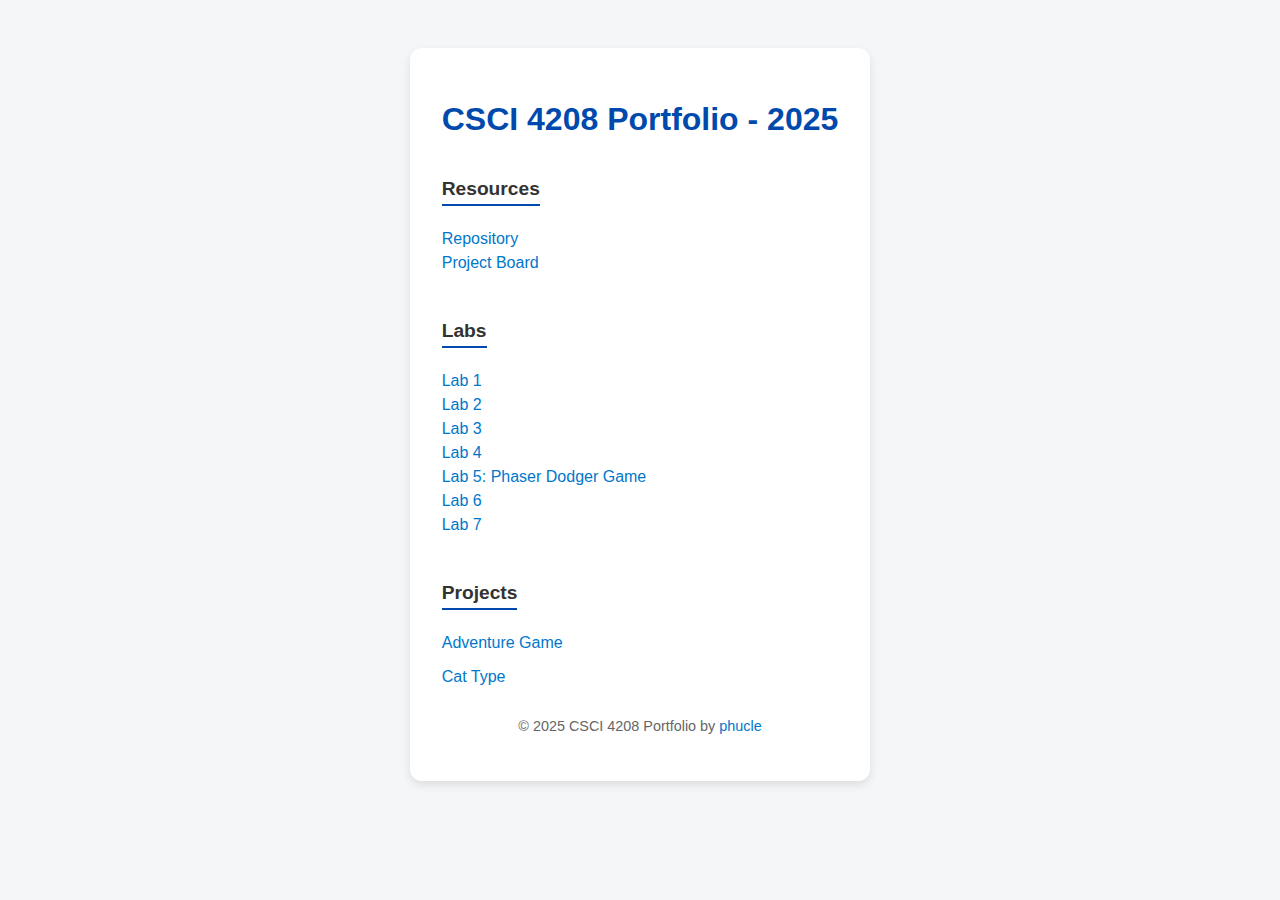
<file: index.html>
<!DOCTYPE html>
<html lang="en">

<head>
    <meta charset="UTF-8" />
    <meta name="viewport" content="width=device-width, initial-scale=1.0" />
    <title>CSCI 4208 Portfolio 2025</title>
    <style>
        body {
            font-family: Arial, Helvetica, sans-serif;
            background-color: #f4f6f8;
            margin: 0;
            padding: 0;
            color: #333;
            display: flex;
            justify-content: center;
            align-items: flex-start;
            min-height: 100vh;
        }

        main {
            max-width: 600px;
            background: #fff;
            padding: 2rem;
            margin-top: 3rem;
            border-radius: 12px;
            box-shadow: 0 4px 10px rgba(0, 0, 0, 0.1);
        }

        h1 {
            text-align: center;
            color: #004aad;
            margin-bottom: 1.5rem;
        }

        section {
            margin-bottom: 2rem;
        }

        h2 {
            font-size: 1.2rem;
            margin-bottom: 0.5rem;
            border-bottom: 2px solid #004aad;
            display: inline-block;
            padding-bottom: 4px;
        }

        a {
            color: #0077cc;
            text-decoration: none;
        }

        a:hover {
            text-decoration: underline;
        }

        ul {
            list-style-type: none;
            padding-left: 0;
        }

        li {
            margin: 6px 0;
        }

        footer {
            text-align: center;
            font-size: 0.9rem;
            color: #666;
            margin-top: 1rem;
        }
    </style>
</head>

<body>
    <main>
        <h1>CSCI 4208 Portfolio - 2025</h1>

        <section>
            <h2>Resources</h2>
            <ul>
                <li><a href="https://github.com/LeTanPhuc-01/csci4208-portfolio-2025" target="_blank">Repository</a>
                </li>
                <li><a href="https://github.com/users/LeTanPhuc-01/projects/1" target="_blank">Project Board</a></li>
            </ul>
        </section>

        <section>
            <h2>Labs</h2>
            <ul>
                <li><a href="labs/lab-01">Lab 1</a>
                </li>
                <li><a href="labs/lab-02">Lab 2</a></li>
                <li><a href="labs/lab-03">Lab 3</a></li>
                <li><a href="labs/lab-04">Lab 4</a></li>
                <li><a href="labs/lab-05/">Lab 5: Phaser Dodger Game</a></li>
                <li><a href="labs/lab-06/">Lab 6</a></li>
                <li><a href="labs/lab-07/">Lab 7</a></li>
            </ul>
        </section>

        <section>
            <h2>Projects</h2>
            <ul>
                <li><a href="https://xxqt.github.io/Adventure-game-project/" target="_blank">Adventure Game</a></li>
            </ul>
            <ul>
                <li><a href="https://github.com/LeTanPhuc-01/csci-4208-project2" target="_blank">Cat Type</a></li>
            </ul>
        </section>

        <footer>
            <p>© 2025 CSCI 4208 Portfolio by <a href="https://github.com/LeTanPhuc-01">phucle</a></p>
        </footer>
    </main>
</body>

</html>
</file>
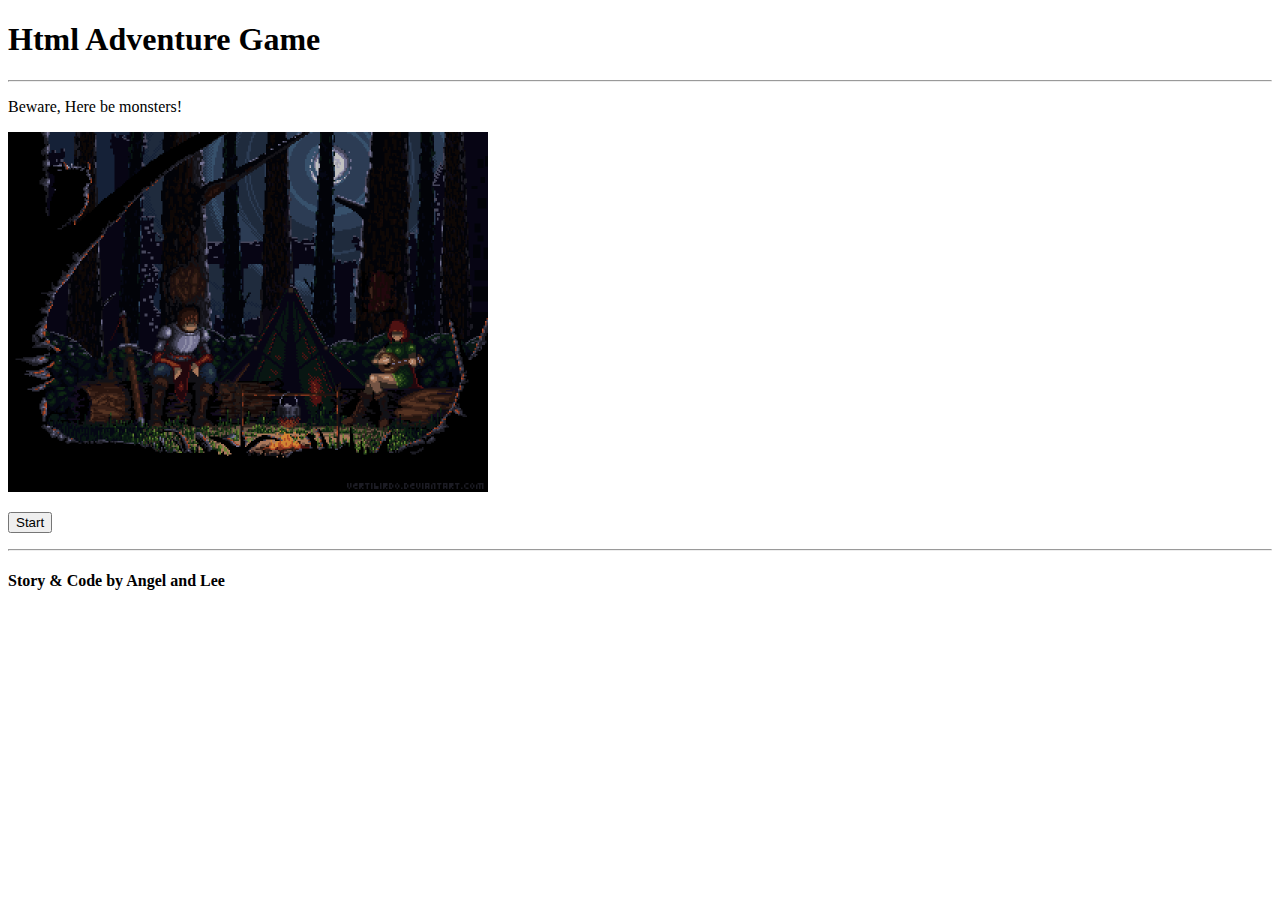
<file: labs/lab-01/index.html>
<!DOCTYPE html>
<html lang="en">

<head>
    <meta charset="UTF-8">
    <meta name="viewport" content="width=device-width, initial-scale=1.0">
    <title>Adventure Game</title>
    <link rel="icon" href="assets/dragon-logo.png" />
</head>

<body>
    <h1>Html Adventure Game</h1>
    <hr>
    <p>Beware, Here be monsters!</p>
    <img src='assets/game-title.gif' width="480">
    <p>
        <a href="intro.html">
            <button> Start</button>
        </a>
    </p>
    <hr>
    <h4>Story & Code by Angel and Lee</h4>
</body>

</html>
</file>
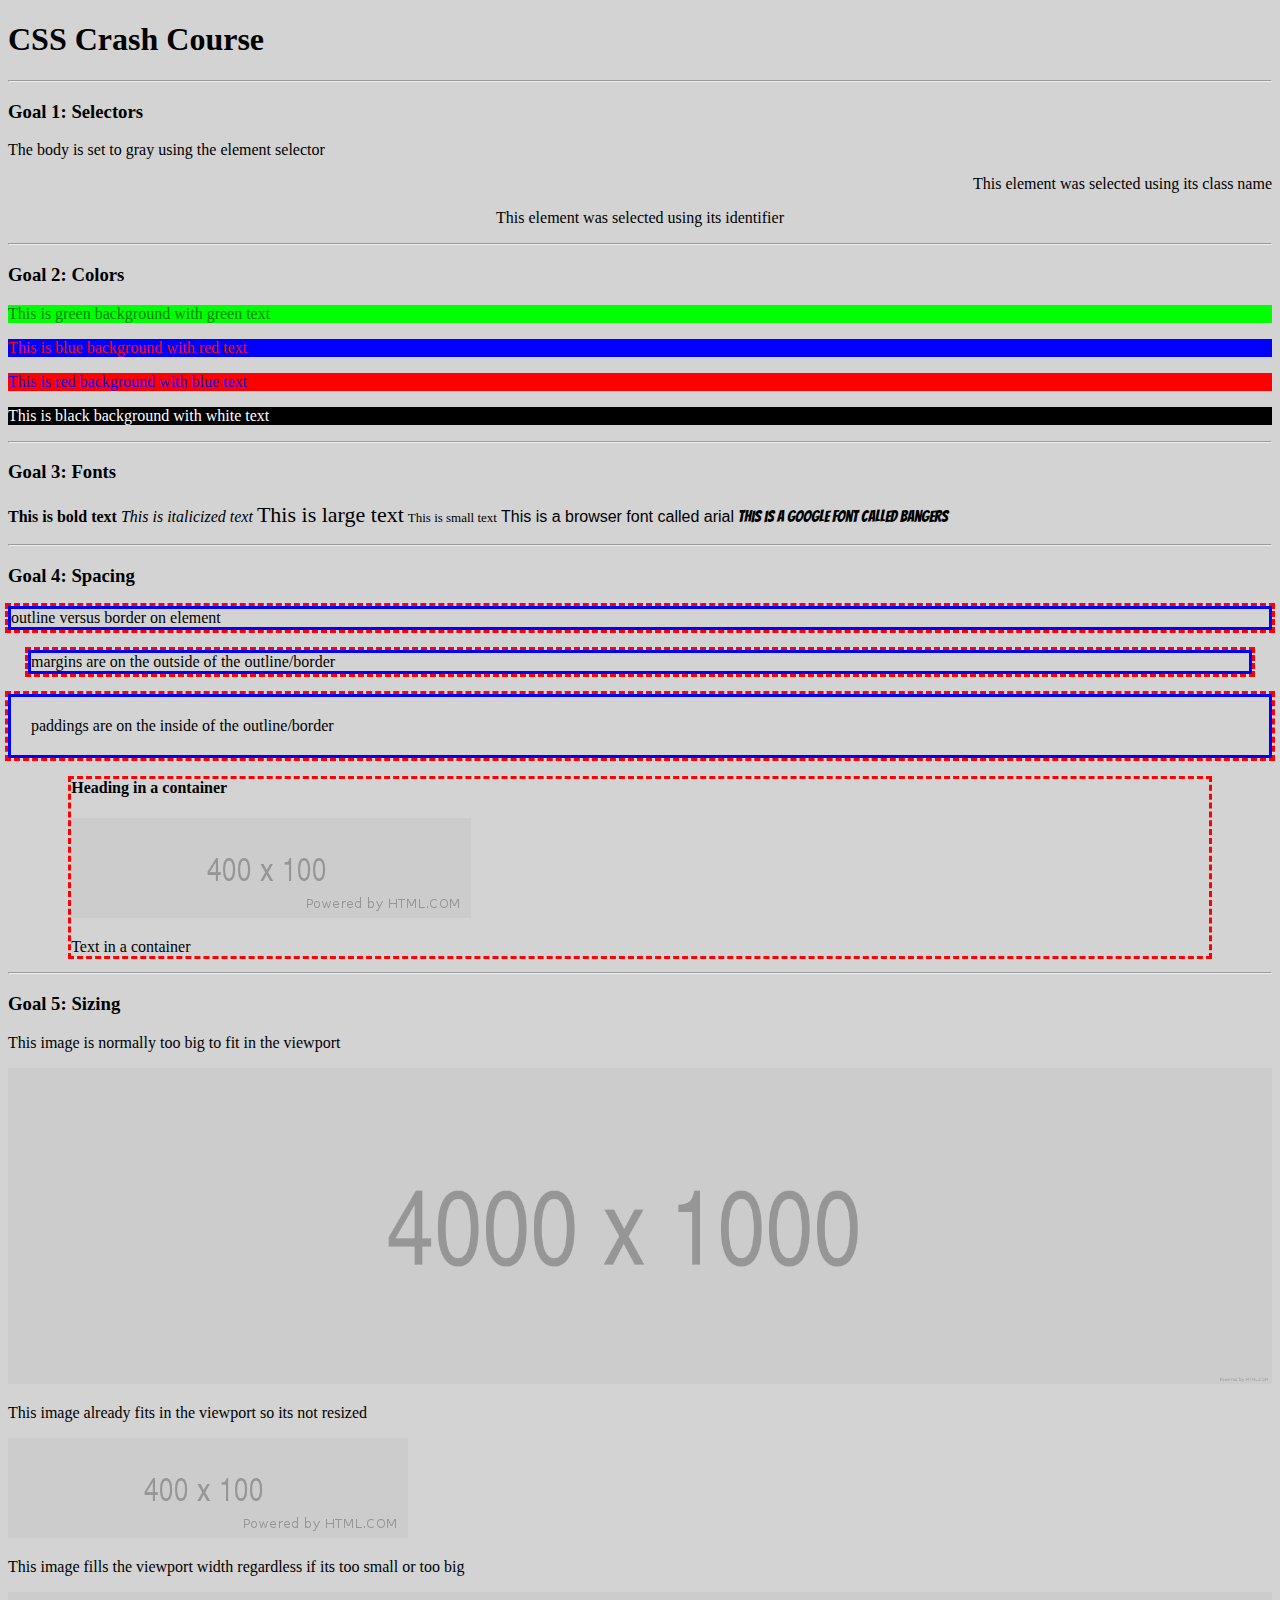
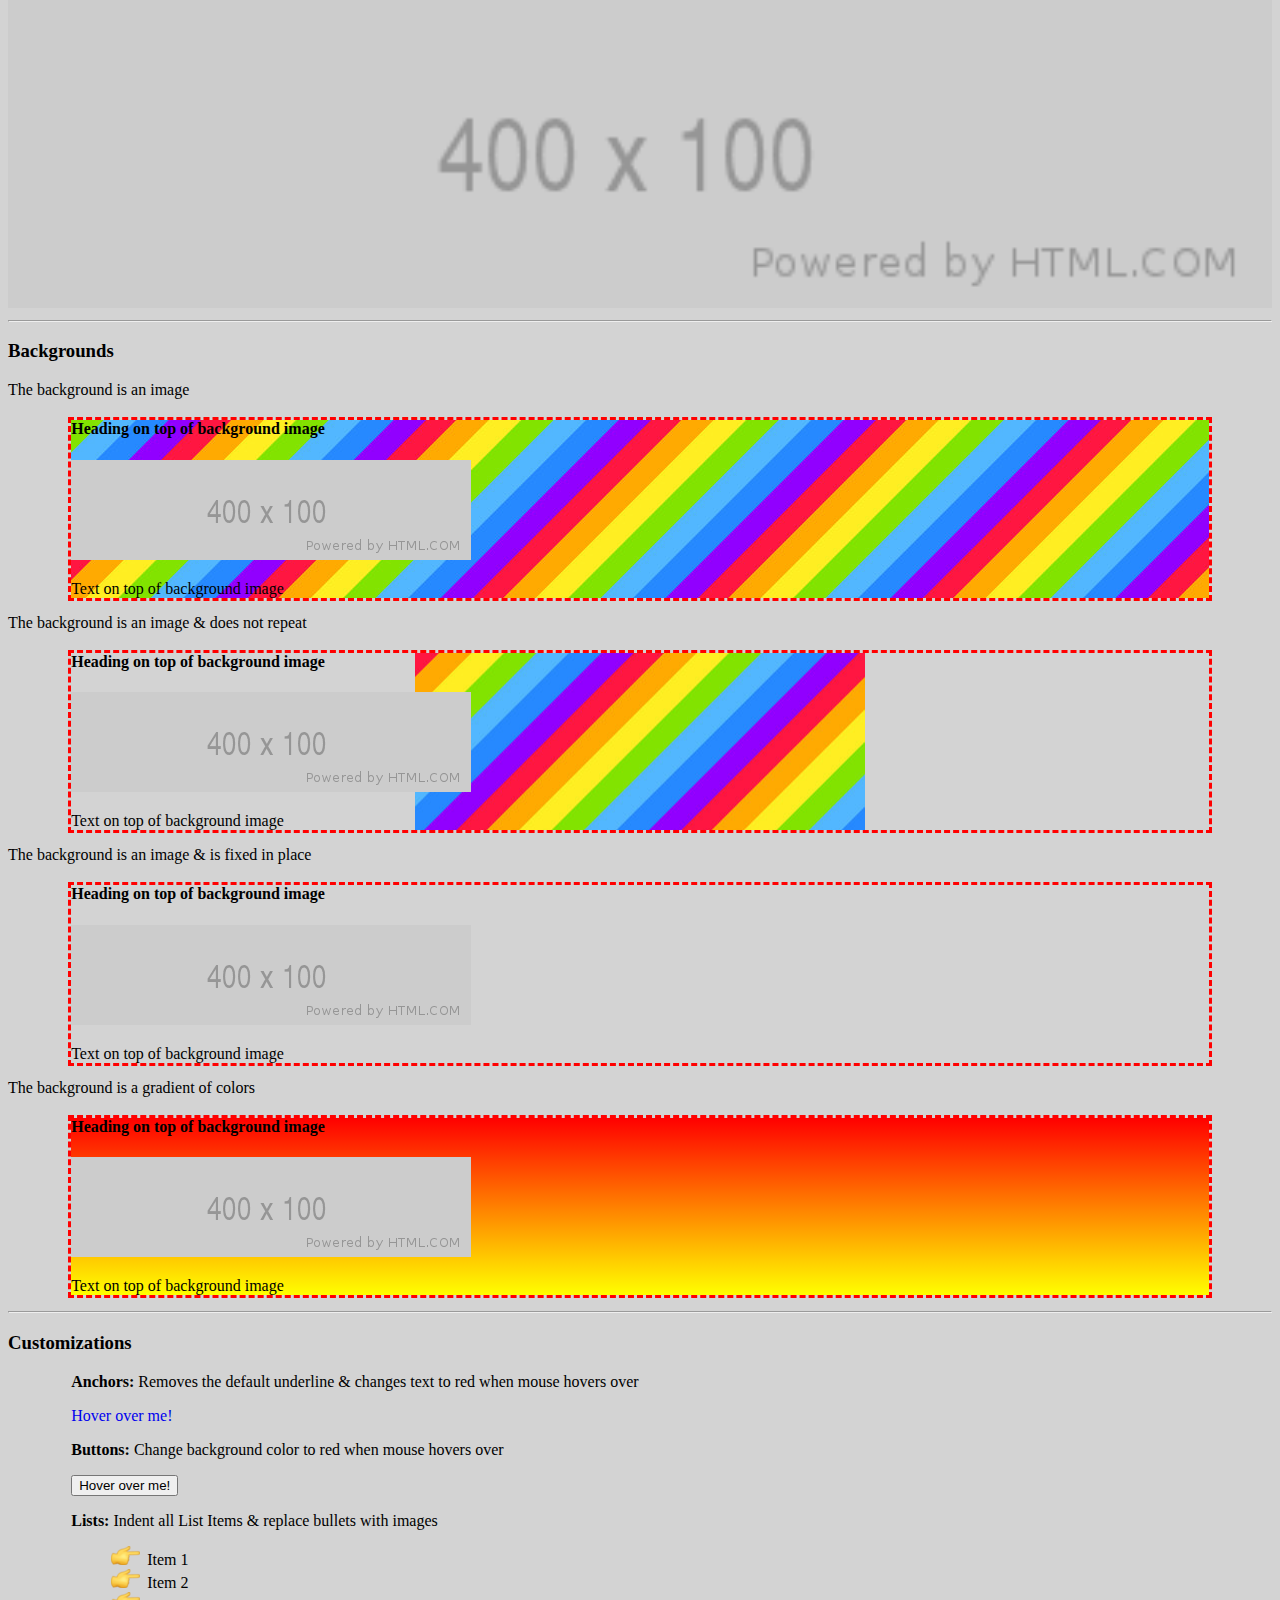
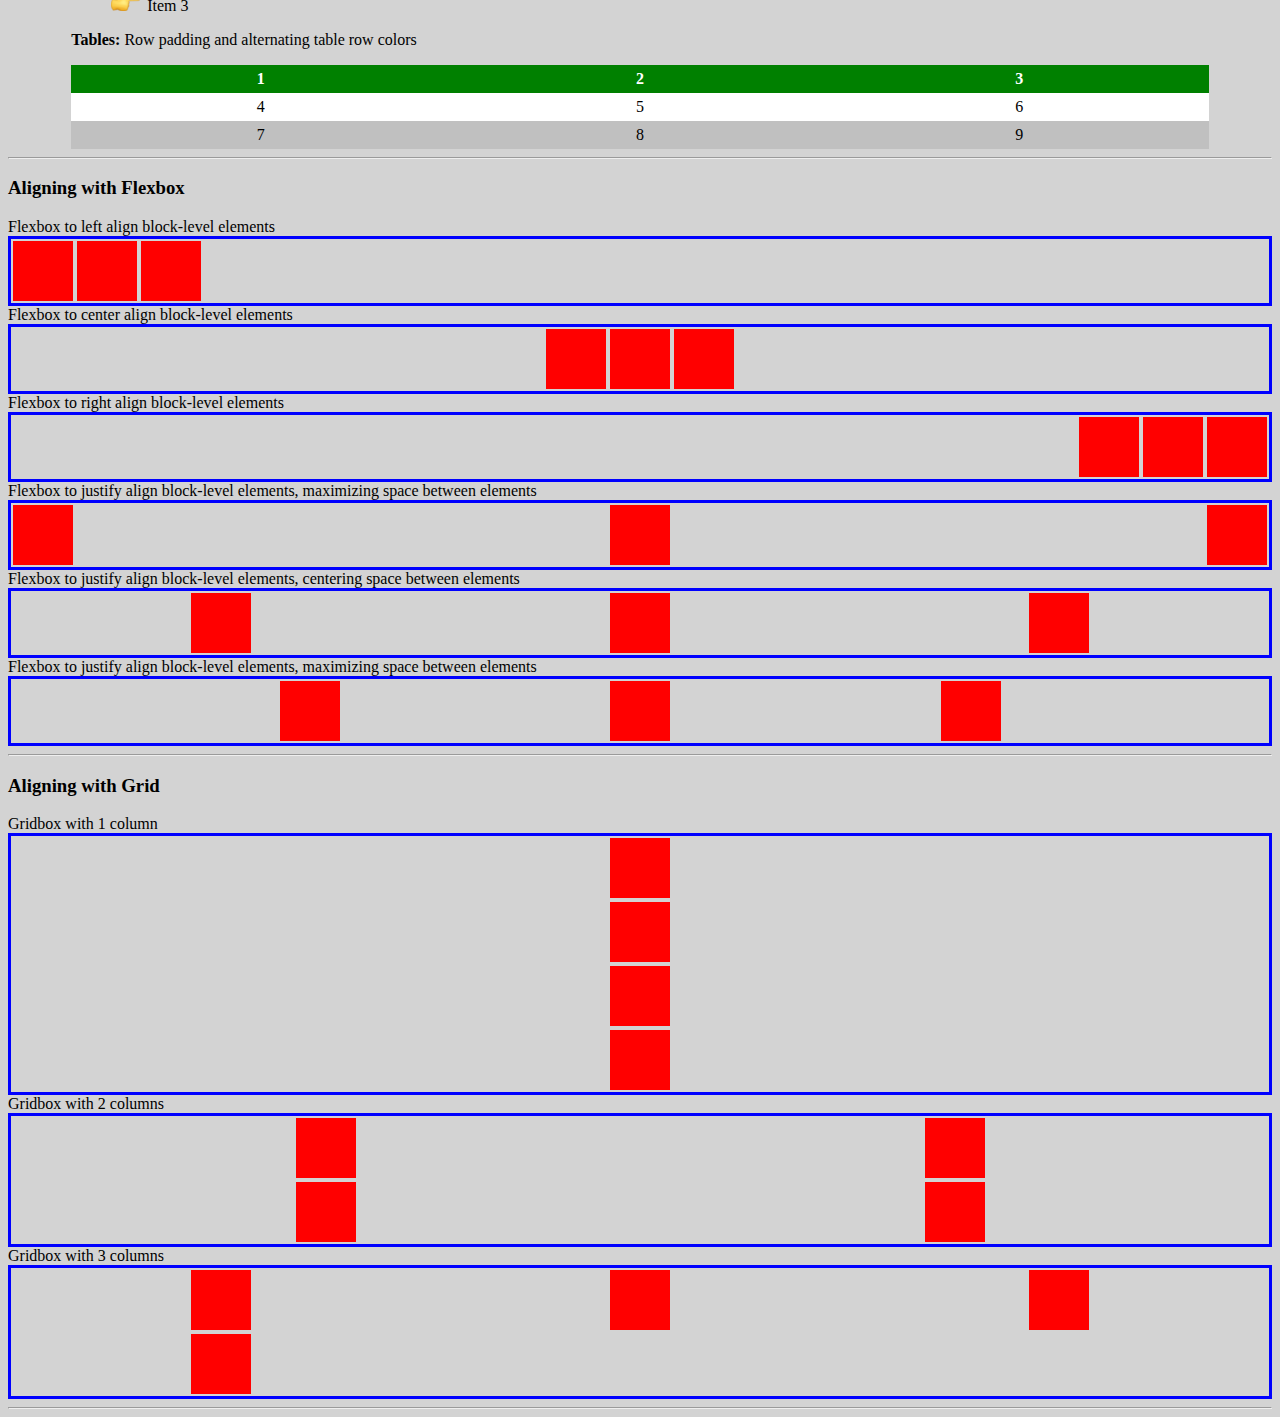
<file: labs/lab-02/index.html>
<!DOCTYPE html>
<html lang="en">

<head>
    <meta charset="UTF-8">
    <meta name="viewport" content="width=device-width, initial-scale=1.0">
    <title>CSS Crash Course</title>
    <link rel="icon" href="assets/css-favicon.png" />
    <link rel="stylesheet" href="styles/styles.css" />
    <link href="https://fonts.googleapis.com/css?family=Bangers" rel="stylesheet">
</head>

<body>
    <h1>
        CSS Crash Course
    </h1>
    <hr>
    <!-- Goal 1: CSS Selectors -->
    <h3> Goal 1: Selectors </h3>
    <p> The body is set to gray using the element selector </p>
    <p class="class-selector">This element was selected using its class name</p>
    <p id="id-selector">This element was selected using its identifier</p>
    <hr>
    <!-- Goal 2: CSS Colors -->
    <h3> Goal 2: Colors </h3>
    <p class='bg-green text-green'> This is green background with green text </p>
    <p class='bg-blue text-red'> This is blue background with red text </p>
    <p class='bg-red text-blue'> This is red background with blue text </p>
    <p class='bg-dark text-white'> This is black background with white text </p>
    <hr>
    <!-- Goal 3: CSS Fonts -->
    <h3> Goal 3: Fonts </h3>
    <p>
        <span class='bold'>This is bold text</span>
        <span class='italic'>This is italicized text</span>
        <span class='large-text'>This is large text</span>
        <span class='small-text'>This is small text</span>
        <span class='arial-font'>This is a browser font called arial</span>
        <span class='bangers-font'>This is a google font called bangers</span>
    </p>
    <hr>
    <!-- Goal 4: CSS Spacing -->
    <h3> Goal 4: Spacing </h3>
    <div class='outline border'> outline versus border on element </div>
    <div class='margin outline border'> margins are on the outside of the outline/border </div>
    <div class='padding outline border'> paddings are on the inside of the outline/border </div>
    <!-- This is a container div to give spacing to all its children elements -->
    <div class='container outline'>
        <h4> Heading in a container </h4>
        <img src='assets/400x100.png'>
        <p> Text in a container </p>
    </div>
    <hr>
    <!-- Goal 5: CSS Sizing -->
    <h3> Goal 5: Sizing </h3>
    <p> This image is normally too big to fit in the viewport </p>
    <img class='shrink-to-viewport' src='assets/4000x1000.png'>
    <p>This image already fits in the viewport so its not resized</p>
    <img class='shrink-to-viewport' src='assets/400x100.png'>
    <p> This image fills the viewport width regardless if its too small or too big </p>
    <img class='force-full-viewport' src='assets/400x100.png'>
    <hr>
    <!-- Goal 6: CSS Backgrounds -->
    <h3> Backgrounds </h3>
    <p> The background is an image </p>
    <div class="background-image container outline">
        <h4> Heading on top of background image </h4>
        <img src='assets/400x100.png'>
        <p> Text on top of background image </p>
    </div>
    <p> The background is an image & does not repeat </p>
    <div class="background-image-without-repeat container outline">
        <h4> Heading on top of background image </h4>
        <img src='assets/400x100.png'>
        <p> Text on top of background image </p>
    </div>
    <p>The background is an image & is fixed in place</p>
    <div class="background-image-fixed container outline">
        <h4> Heading on top of background image </h4>
        <img src='assets/400x100.png'>
        <p> Text on top of background image </p>
    </div>
    <p>The background is a gradient of colors</p>
    <div class="background-gradient container outline">
        <h4> Heading on top of background image </h4>
        <img src='assets/400x100.png'>
        <p>Text on top of background image</p>
    </div>
    <hr>
    <!-- Goal 7: CSS Customizations (to Default HTML Styles) -->
    <h3> Customizations </h3>
    <div class='container'>
        <p>
            <span class='bold'>Anchors:</span>
            Removes the default underline & changes text to red when mouse hovers over
        </p>
        <a href='#'>Hover over me!</a>
        <p>
            <span class='bold'>Buttons:</span>
            Change background color to red when mouse hovers over
        </p>
        <button>Hover over me!</button>
        <p>
            <span class='bold'>Lists:</span>
            Indent all List Items & replace bullets with images
        </p>
        <ul>
            <li>Item 1</li>
            <li>Item 2</li>
            <li>Item 3</li>
        </ul>
        <p>
            <span class='bold'>Tables:</span>
            Row padding and alternating table row colors
        </p>
        <table>
            <tr>
                <th>1</th>
                <th>2</th>
                <th>3</th>
            </tr>
            <tr>
                <td>4</td>
                <td>5</td>
                <td>6</td>
            </tr>
            <tr>
                <td>7</td>
                <td>8</td>
                <td>9</td>
            </tr>
        </table>
    </div>
    <hr>
    <!-- Goal 8: CSS Aligning with Flexbox -->
    <h3> Aligning with Flexbox </h3>
    Flexbox to left align block-level elements
    <div class='left border'>
        <img src='assets/square-tile.gif'>
        <img src='assets/square-tile.gif'>
        <img src='assets/square-tile.gif'>
    </div>
    Flexbox to center align block-level elements
    <div class='center border'>
        <img src='assets/square-tile.gif'>
        <img src='assets/square-tile.gif'>
        <img src='assets/square-tile.gif'>
    </div>
    Flexbox to right align block-level elements
    <div class='right border'>
        <img src='assets/square-tile.gif'>
        <img src='assets/square-tile.gif'>
        <img src='assets/square-tile.gif'>
    </div>
    Flexbox to justify align block-level elements, maximizing space between elements
    <div class='justify-space-between border'>
        <img src='assets/square-tile.gif'>
        <img src='assets/square-tile.gif'>
        <img src='assets/square-tile.gif'>
    </div>
    Flexbox to justify align block-level elements, centering space between elements
    <div class='justify-space-around border'>
        <img src='assets/square-tile.gif'>
        <img src='assets/square-tile.gif'>
        <img src='assets/square-tile.gif'>
    </div>
    Flexbox to justify align block-level elements, maximizing space between elements
    <div class='justify-space-evenly border'>
        <img src='assets/square-tile.gif'>
        <img src='assets/square-tile.gif'>
        <img src='assets/square-tile.gif'>
    </div>
    <hr>
    <!-- Goal 9: CSS Aligning with Gridview -->
    <h3> Aligning with Grid </h3>
    Gridbox with 1 column
    <div class='grid-1col border'>
        <img src='assets/square-tile.gif'>
        <img src='assets/square-tile.gif'>
        <img src='assets/square-tile.gif'>
        <img src='assets/square-tile.gif'>
    </div>
    Gridbox with 2 columns
    <div class='grid-2col border'>
        <img src='assets/square-tile.gif'>
        <img src='assets/square-tile.gif'>
        <img src='assets/square-tile.gif'>
        <img src='assets/square-tile.gif'>
    </div>
    Gridbox with 3 columns
    <div class='grid-3col border'>
        <img src='assets/square-tile.gif'>
        <img src='assets/square-tile.gif'>
        <img src='assets/square-tile.gif'>
        <img src='assets/square-tile.gif'>
    </div>
    <hr>
</body>

</html>
</file>
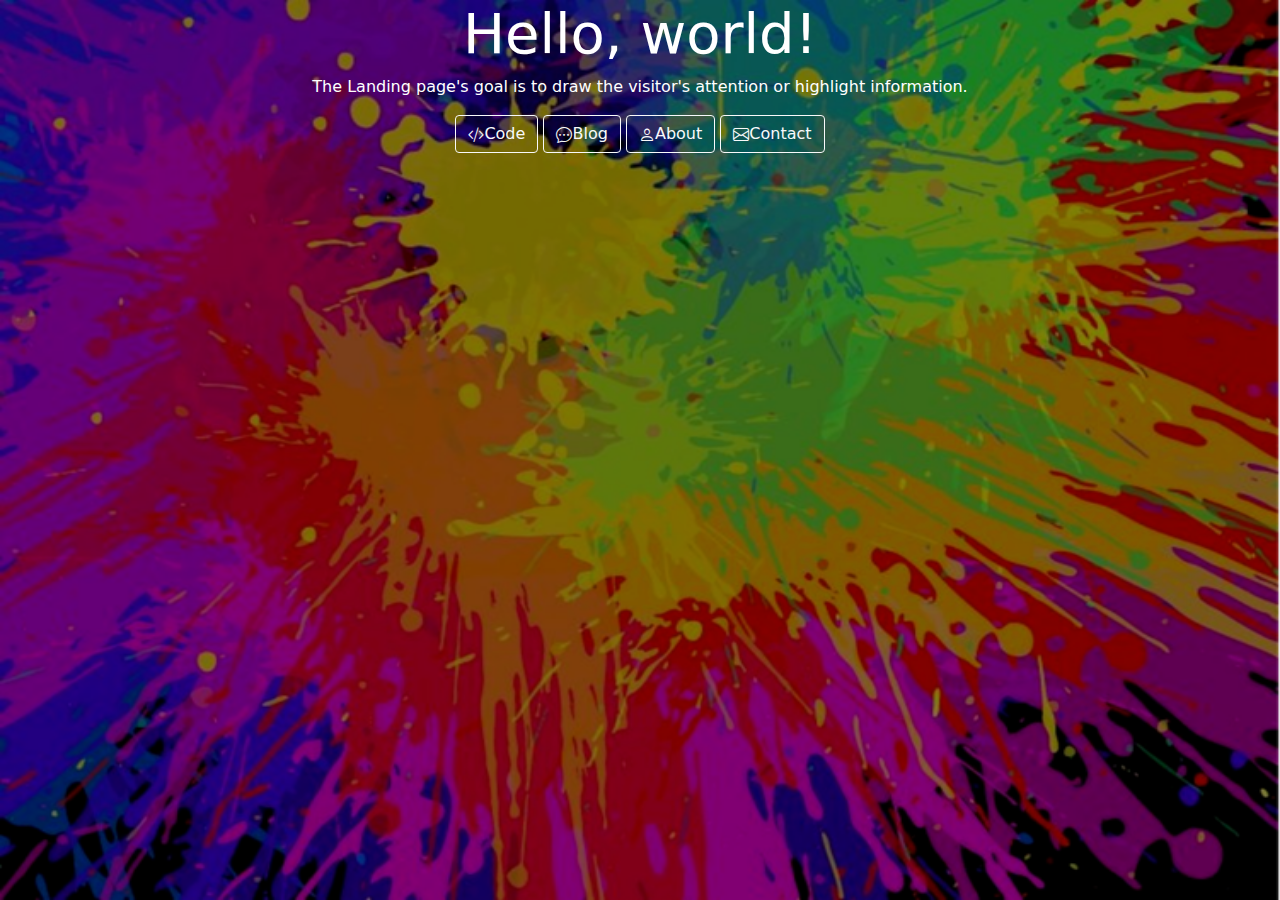
<file: labs/lab-03/index.html>
<!DOCTYPE html>
<html lang="en">

<head>
    <link rel="icon" href="assets/favicon.png">
    <title>Your Name</title>
    <!-- Required meta tags -->
    <meta charset="utf-8">
    <meta name="viewport" content="width=device-width, initial-scale=1">
    <!-- Bootstrap CSS -->
    <link rel="stylesheet" href="styles/bootstrap.min.css">
    <link rel="stylesheet" href="styles/bootstrap-icons.css">
</head>

<body>
    <!--Background Image-->
    <img class="position-absolute w-100 h-100" src='assets/bg-image.png'>
    <!--Landing Page-->
    <div class="position-relative text-white container text-center h-100 d-flex flex-column justify-content-center">
        <h1 class="display-4"> Hello, world! </h1>
        <p> The Landing page's goal is to draw the visitor's attention or highlight information. </p>
        <div>
            <button class="btn btn-outline-light" type="button" onclick="document.location='projects.html'">
                <i class="bi bi-code-slash"></i>Code
            </button>
            <button class="btn btn-outline-light" type="button" onclick="document.location='blog.html'">
                <i class="bi bi-chat-dots"></i>Blog
            </button>
            <button class="btn btn-outline-light" type="button" onclick="document.location='about.html'">
                <i class="bi bi-person"></i>About
            </button>
            <button class="btn btn-outline-light" type="button" onclick="document.location='contact.html'">
                <i class="bi bi-envelope"></i>Contact
            </button>
        </div>
    </div>
    <!-- Bootstrap Bundle with Popper -->
    <script src="scripts/bootstrap.bundle.min.js"></script>
</body>

</html>
</file>
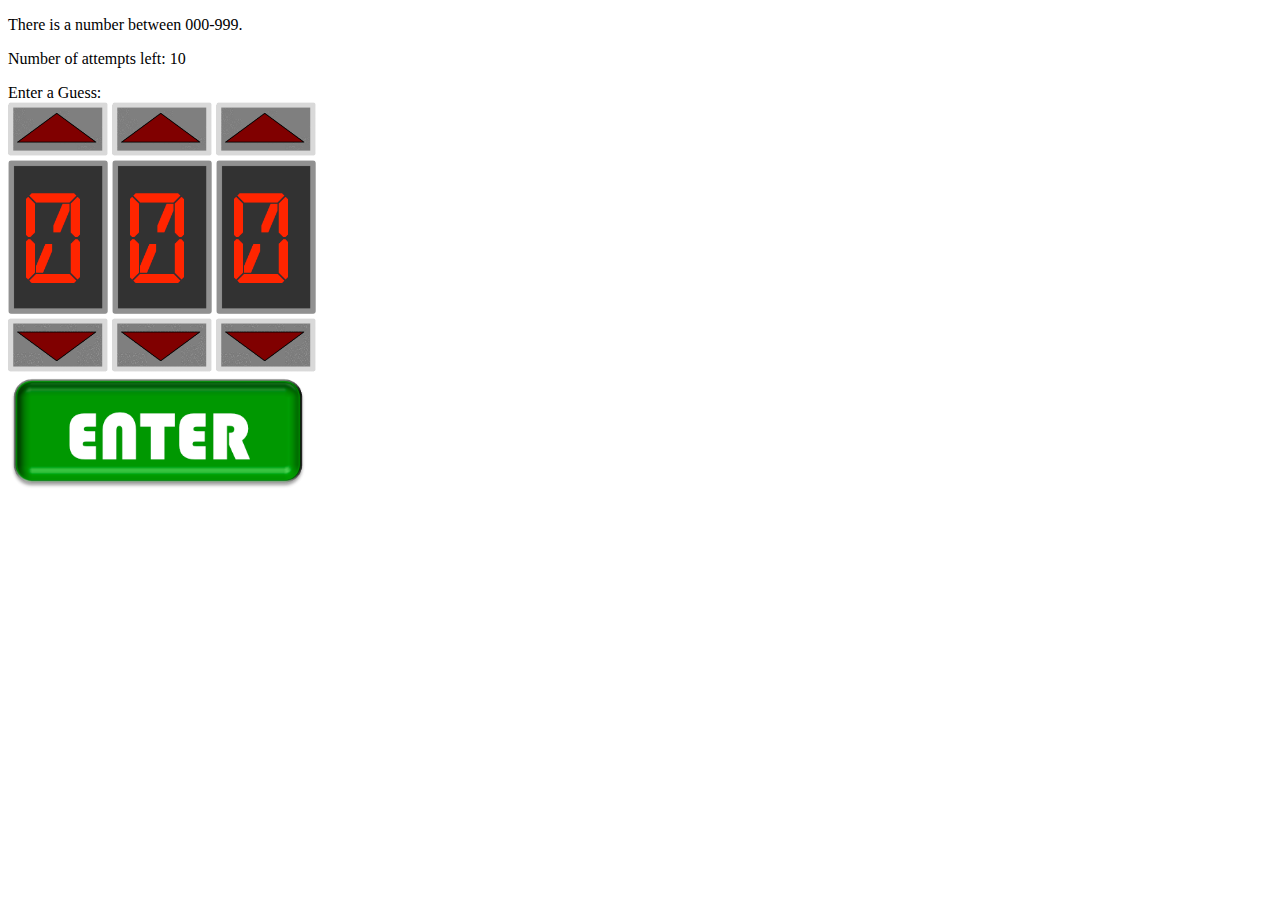
<file: labs/lab-04/index.html>
<!DOCTYPE html>
<html lang="en">

<head>
    <meta charset="UTF-8">
    <meta name="viewport" content="width=device-width, initial-scale=1.0">
    <title>Document</title>
</head>

<body>
    <p>There is a number between 000-999.</p>
    <p id="attempts">Number of attempts left: 10</p>
    <span>Enter a Guess:</span>

    <div>
        <img src="assets/button-up.gif" id="up-100s" width="100" />
        <img src="assets/button-up.gif" id="up-10s" width="100" />
        <img src="assets/button-up.gif" id="up-1s" width="100" />
    </div>
    <div>
        <img src="assets/0.png" id="digit-100s" width="100" />
        <img src="assets/0.png" id="digit-10s" width="100" />
        <img src="assets/0.png" id="digit-1s" width="100" />
    </div>
    <div>
        <img src="assets/button-down.gif" id="down-100s" width="100" />
        <img src="assets/button-down.gif" id="down-10s" width="100" />
        <img src="assets/button-down.gif" id="down-1s" width="100" />
    </div>

    <div>
        <img src="assets/button-enter.png" id="guess-button" width="300">
    </div>
    <!-- <input type="button" value='Submit' id="guess-button"> -->
    <ul id="clues"></ul>
    <script src="scripts/Guess.js"></script>
    <script src="scripts/views.js"></script>
    <script src="scripts/model.js"></script>
    <script src="scripts/controller.js"></script>
</body>
</html>
</file>
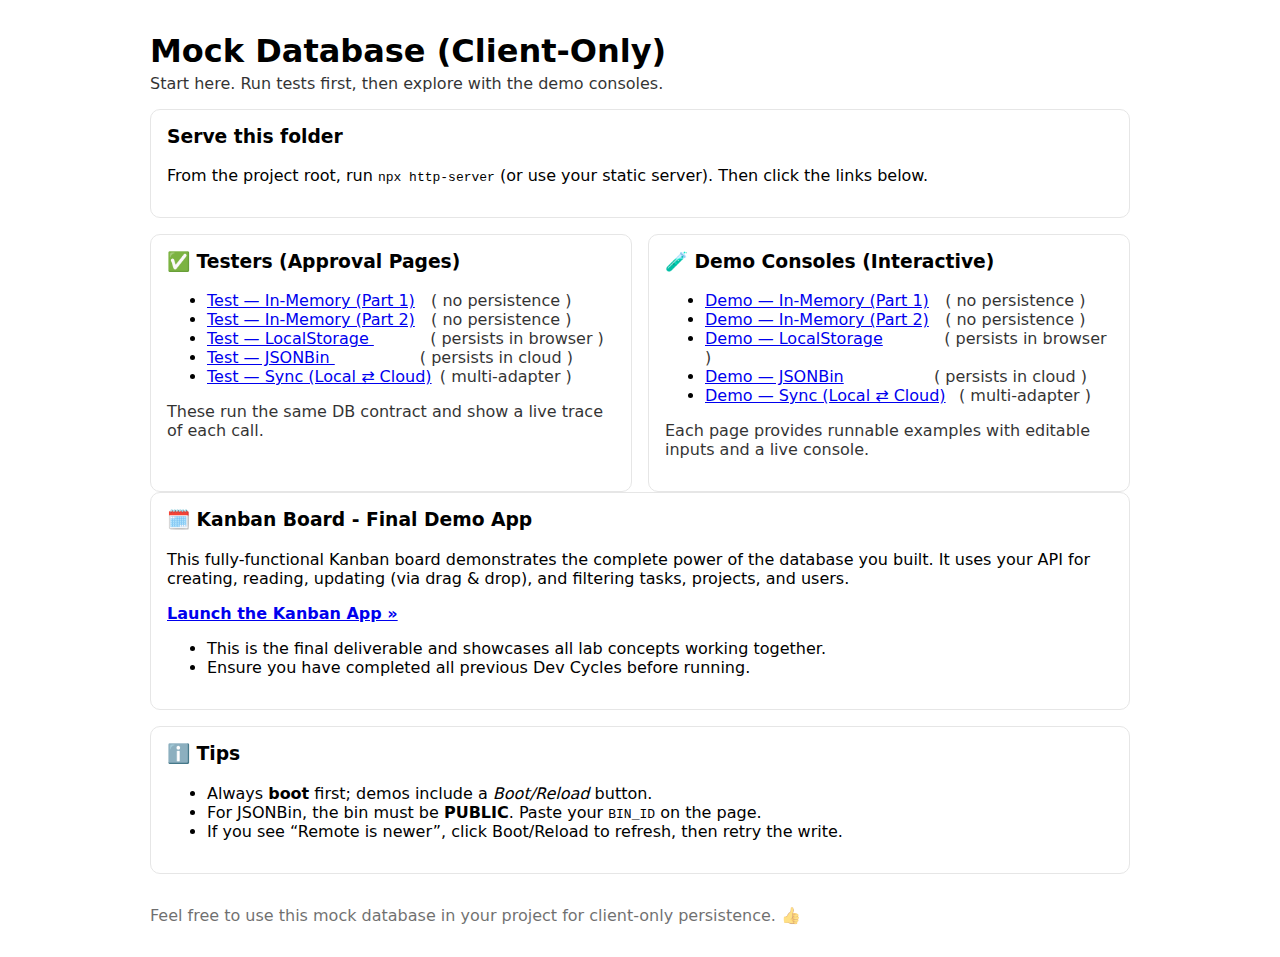
<file: labs/lab-07/index.html>
<!doctype html>
<html>
<head>
  <meta charset="utf-8" />
  <title>Mock DB Lab — Launcher</title>
  <meta name="viewport" content="width=device-width, initial-scale=1" />
  <link rel="stylesheet" href="./styles/mvp.css" />
  <style>
    body{font-family:system-ui,Segoe UI,Roboto,Arial,sans-serif;max-width:980px;margin:2rem auto}
    header h1{margin-bottom:.25rem}
    header p{opacity:.8;margin-top:0}
    .grid{display:grid;grid-template-columns:repeat(auto-fit,minmax(280px,1fr));gap:1rem;margin-top:1rem}
    .card{border:1px solid #e6e6e6;border-radius:10px;padding:1rem}
    .card h3{margin-top:0}
    .muted{opacity:.8}
    footer{margin-top:2rem;opacity:.7}
    code{white-space:nowrap}
    .pill{font-size:.8rem;padding:.1rem .4rem;border:1px solid #dcdcdc;border-radius:999px;margin-left:.4rem}
  </style>
</head>
<body>
  <header>
    <h1>Mock Database (Client-Only)</h1>
    <p class="muted">Start here. Run tests first, then explore with the demo consoles.</p>
  </header>

  <section class="card">
    <h3>Serve this folder</h3>
    <p>From the project root, run <code>npx http-server</code> (or use your static server). Then click the links below.</p>
  </section>

  <section class="grid">
    <div class="card">
      <h3>✅ Testers (Approval Pages)</h3>
      <ul>
        <li>
          <a href="./tests/test-memory.html">Test — In-Memory (Part 1)</a>
          <span class="muted">&ensp;&thinsp;( no persistence )</span>
        </li>
        <li>
          <a href="./tests/test-adv-memory.html">Test — In-Memory (Part 2)</a>
          <span class="muted">&ensp;&thinsp;( no persistence )</span>
        </li>
        <li>
          <a href="./tests/test-local.html">Test — LocalStorage </a>
          <span class="muted">&emsp;&emsp;&emsp;&thinsp; ( persists in browser )</span>
        </li>
        <li>
          <a href="./tests/test-jsonbin.html">Test — JSONBin  </a>
          <span class="muted">&emsp;&emsp;&emsp;&emsp;&emsp; ( persists in cloud )</span>
        </li>
        <li>
          <a href="./tests/test-sync.html">Test — Sync (Local ⇄ Cloud)</a>
          <span class="muted">&thinsp;( multi-adapter )</span>
        </li>
      </ul>
      <p class="muted">These run the same DB contract and show a live trace of each call.</p>
    </div>

    <div class="card">
      <h3>🧪 Demo Consoles (Interactive)</h3>
      <ul>
        <li><a href="./demos/memory.html">Demo — In-Memory (Part 1)</a> <span class="muted">&ensp;&thinsp;( no persistence )</span></li>
        <li><a href="./demos/memory-adv.html">Demo — In-Memory (Part 2)</a> <span class="muted">&ensp;&thinsp;( no persistence )</span></li>
        <li><a href="./demos/local.html">Demo — LocalStorage</a> <span class="muted">&emsp;&emsp;&emsp;&thinsp; ( persists in browser )</span></li>
        <li><a href="./demos/jsonbin.html">Demo — JSONBin</a> <span class="muted">&emsp;&emsp;&emsp;&emsp;&emsp; ( persists in cloud )</span></li>
        <li><a href="./demos/sync.html">Demo — Sync (Local ⇄ Cloud)</a> <span class="muted">&thinsp; ( multi-adapter )</span></li>
      </ul>
      <p class="muted">Each page provides runnable examples with editable inputs and a live console.</p>
    </div>
  </section>

  <section class="card">
    <h3>🗓️ Kanban Board - Final Demo App</h3>
    <p>
      This fully-functional Kanban board demonstrates the complete power of the database you built. It uses your API for creating, reading, updating (via drag & drop), and filtering tasks, projects, and users.
    </p>
    <p>
      <a href="./demos/kanban.html"><strong>Launch the Kanban App &raquo;</strong></a>
    </p>
    <ul>
      <li>This is the final deliverable and showcases all lab concepts working together.</li>
      <li>Ensure you have completed all previous Dev Cycles before running.</li>
    </ul>
  </section>


  <section class="grid">
    <div class="card">
      <h3>ℹ️ Tips</h3>
      <ul>
        <li>Always <strong>boot</strong> first; demos include a <em>Boot/Reload</em> button.</li>
        <li>For JSONBin, the bin must be <strong>PUBLIC</strong>. Paste your <code>BIN_ID</code> on the page.</li>
        <li>If you see “Remote is newer”, click Boot/Reload to refresh, then retry the write.</li>
      </ul>
    </div>
  </section>


  <footer>
    <p class="muted">Feel free to use this mock database in your project for client-only persistence. 👍</p>
  </footer>
</body>
</html>
</file>
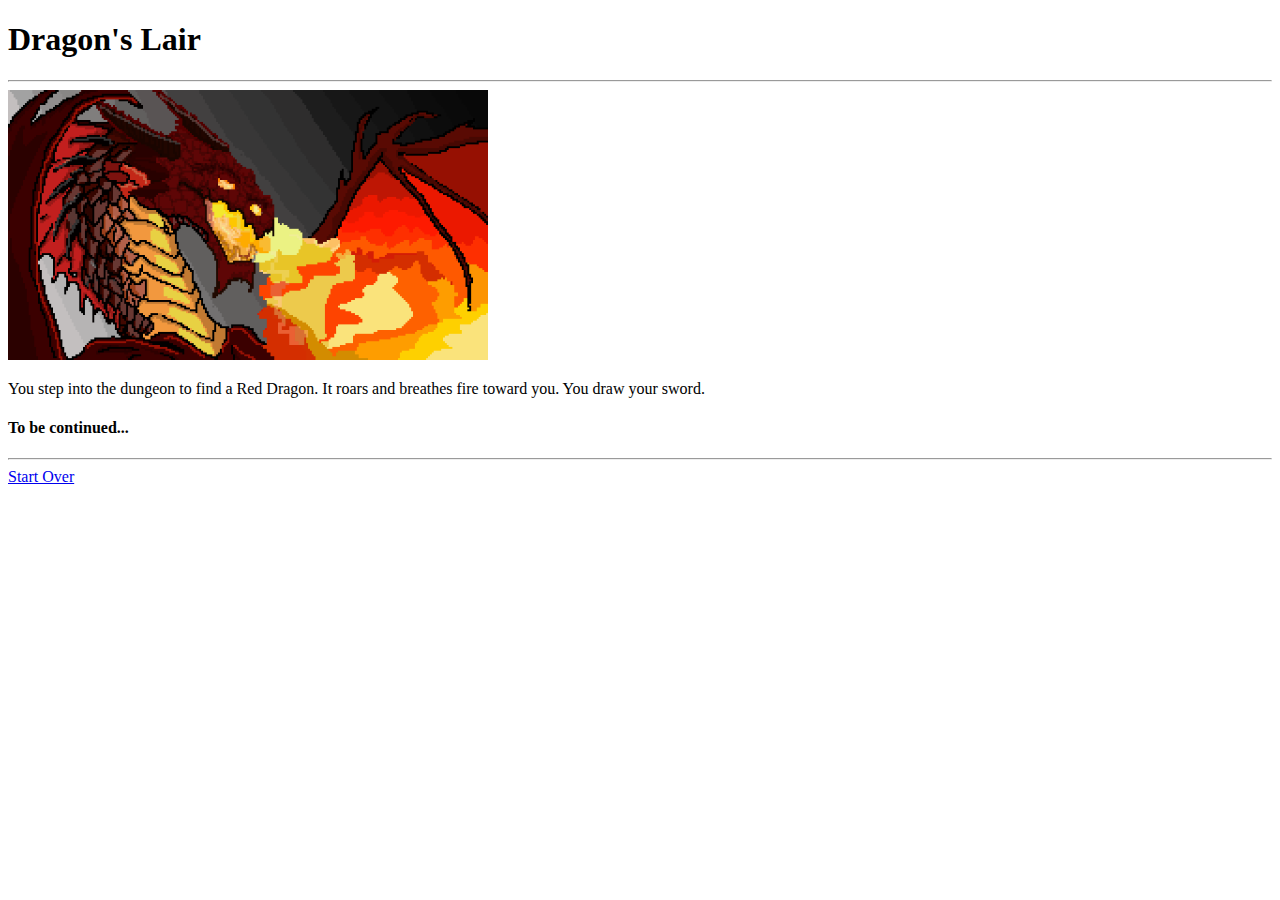
<file: labs/lab-01/dragon.html>
<!DOCTYPE html>
<html lang="en">

<head>
    <meta charset="UTF-8">
    <meta name="viewport" content="width=device-width, initial-scale=1.0">
    <title> Adventure Game </title>
    <link rel="icon" href="assets/dragon-logo.png" />
</head>

<body>
    <h1>Dragon's Lair</h1>
    <hr>
    <img src='assets/dragon-fire.gif' width="480">
    <p> You step into the dungeon to find a Red Dragon. It roars and breathes fire toward you. You draw your sword. </p>
    <h4>To be continued...</h4>
    <hr>
    <div>
        <a href='index.html'>Start Over</a>
    </div>
</body>

</html>
</file>
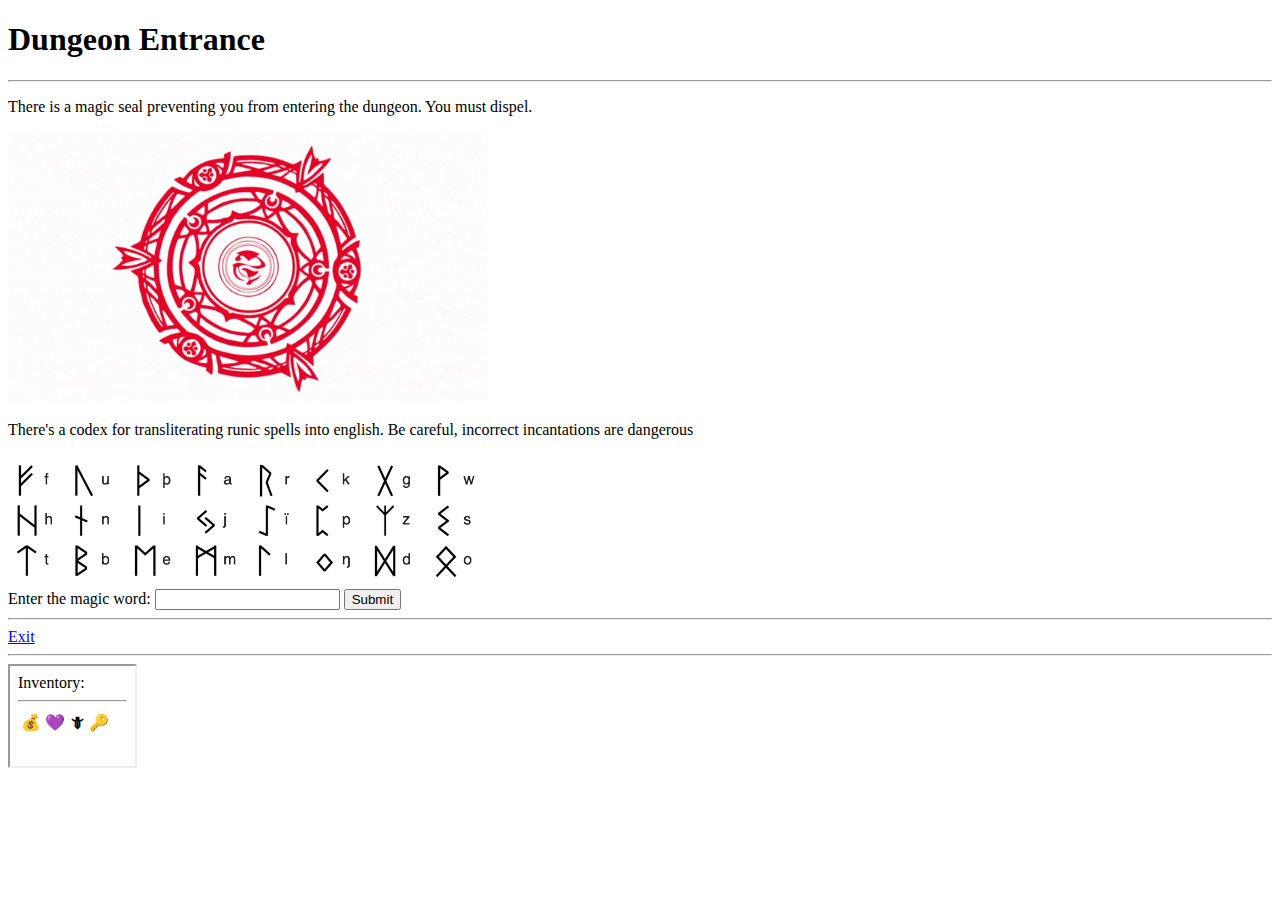
<file: labs/lab-01/dungeon.html>
<!DOCTYPE html>
<html lang="en">

<head>
    <meta charset="UTF-8">
    <meta name="viewport" content="width=device-width, initial-scale=1.0">
    <title>Adventure Game</title>
    <link rel="icon" href="assets/dragon-logo.png" />
</head>

<body>
    <h1>Dungeon Entrance</h1>
    <hr>
    <p> There is a magic seal preventing you from entering the dungeon. You must dispel. </p>
    <img src='assets/magic-seal.gif' width="480">
    <p> There's a codex for transliterating runic spells into english. Be careful, incorrect incantations are dangerous
    </p>
    <img src='assets/rune-translation.png' width="480">


    <div>
        <label>Enter the magic word:</label>
        <input type="text" id='inputText'>
        <input type="button" value='Submit' onclick="magicWord()">
    </div>
    <hr>
    <div><a id='exit' href='overworld.html'>Exit</a></div>
    <hr>
    <iframe src='inventory.html' id=inventory height=100 width=125></iframe>

    <script>
        inventory.src += location.search;
        exit.href += location.search;

        function magicWord() {
            if (inputText.value == 'open') {
                parent.location = 'dragon.html' + location.search;
            }
            else {
                document.body.innerHTML = (
                    `<h1> You Die</h1>
                <img src="assets/death-spell.gif" width="480">
                <p>You misspoke the magic word and your soul is ripped from your body</p>
                <a href= "index.html"> <h4>Game Over</h4></a>
                <audio autoplay>
                    <source src ="assets/scream.mp3">
                    </audio>`
                );
            }
        }
    </script>
</body>

</html>
</file>
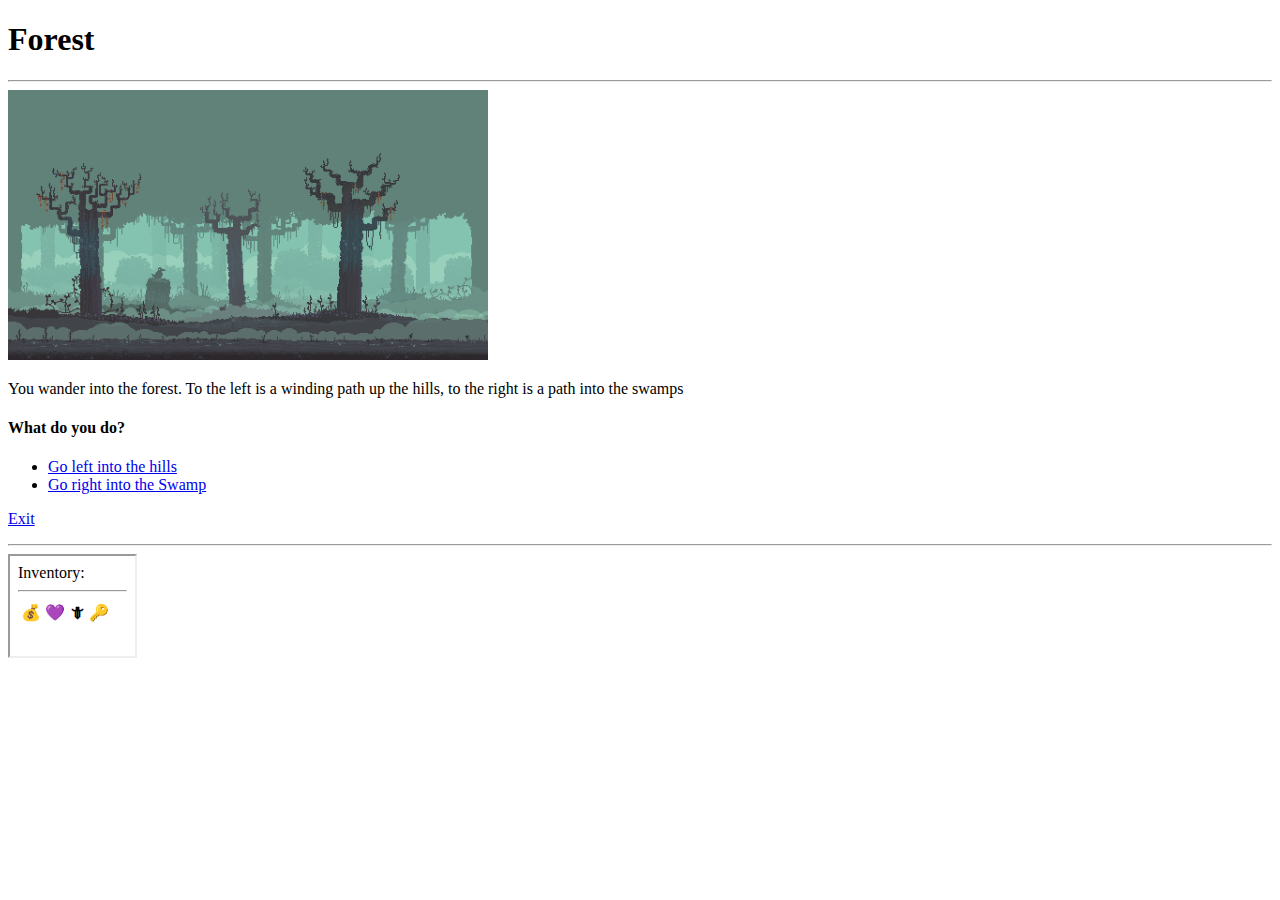
<file: labs/lab-01/forest.html>
<!DOCTYPE html>
<html lang="en">

<head>
    <meta charset="UTF-8">
    <meta name="viewport" content="width=device-width, initial-scale=1.0">
    <title>Adventure Game</title>
    <link rel="icon" href="assets/dragon-logo.png" />
</head>

<body>
    <h1>Forest</h1>
    <hr>
    <img src='assets/forest.gif' width="480">
    <p>You wander into the forest. To the left is a winding path up the hills, to the right is a path into the swamps
    </p>
    <h4>What do you do?</h4>
    <ul>
        <li><a id='hills' href='goblin.html'> Go left into the hills </a> </li>
        <li><a id='swamp' href='swamp.html'> Go right into the Swamp </a> </li>
    </ul>
    <p>
        <a id='exit' href='overworld.html'>Exit</a>
    </p>
    <hr>
    <iframe src='inventory.html' id=inventory height=100 width=125></iframe>

    <script>
        inventory.src += location.search;
        exit.href += location.search;
        hills.href += location.search;
        swamp.href += location.search;
    </script>
</body>

</html>
</file>
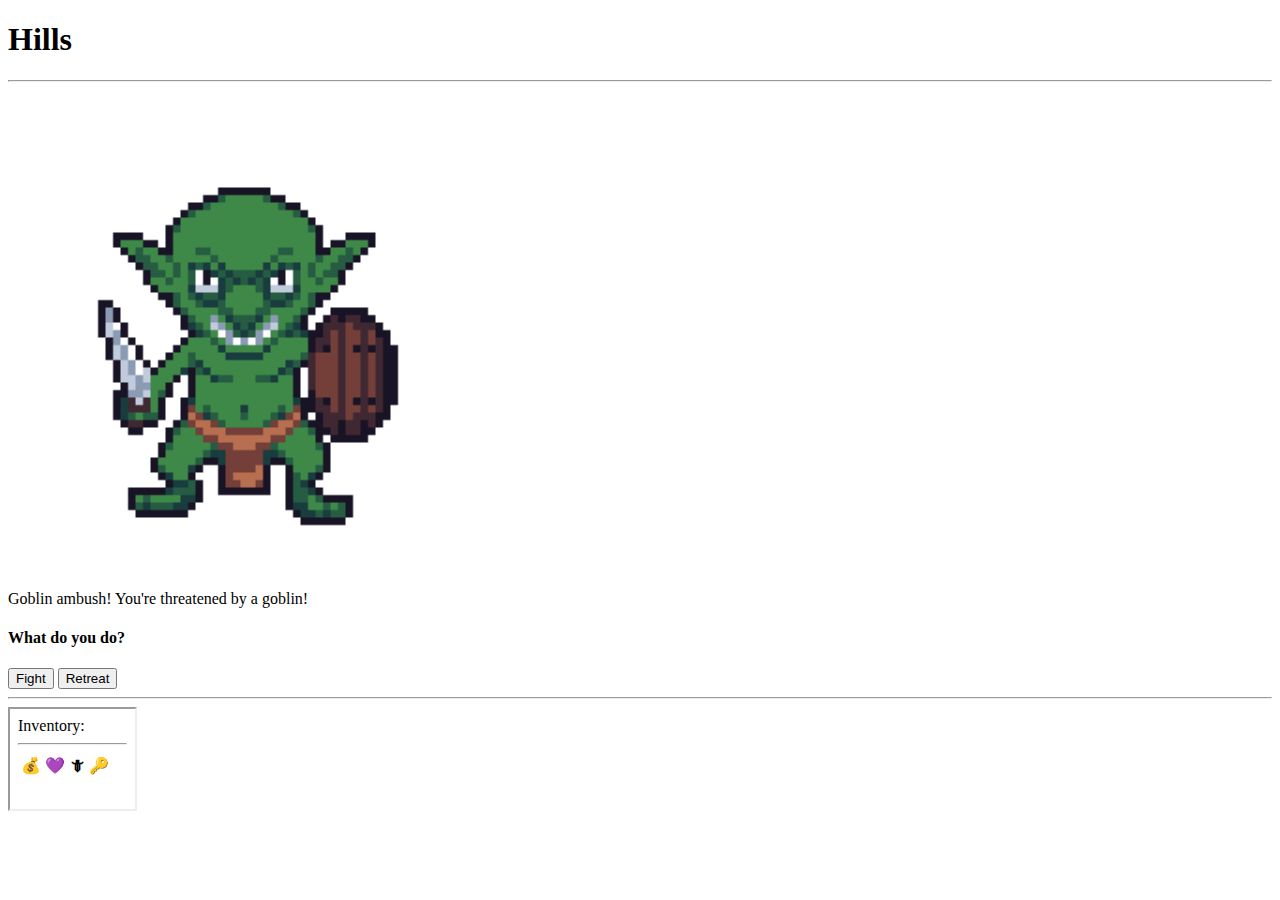
<file: labs/lab-01/goblin.html>
<!DOCTYPE html>
<html lang="en">

<head>
    <meta charset="UTF-8">
    <meta name="viewport" content="width=device-width, initial-scale=1.0">
    <title>Adventure Game</title>
    <link rel="icon" href="assets/dragon-logo.png" />
</head>

<body>
    <h1>Hills</h1>
    <hr>
    <img id='goblin' src='assets/goblin.gif' width="480">
    <p id='battleText'> Goblin ambush! You're threatened by a goblin!</p>
    <h4>What do you do?</h4>
    <div id='options'>
        <button id='fight' onclick='attack()'> Fight </button>
        <a id='forest' href='forest.html'>
            <button> Retreat </button>
        </a>
    </div>
    <hr>
    <iframe src='inventory.html' id=inventory height=100 width=125></iframe>
    <script>
        inventory.src += location.search;
        forest.href += location.search;

        var queryString = new URLSearchParams(location.search);
        var gp = +queryString.get("gp");
        var hp = +queryString.get("hp");
        var ap = +queryString.get("ap");
        var goblinHP = 3, goblinAP = 2;

        function attack() {
            goblinHP -= ap;
            if (goblinHP <= 0) {
                goblin.src = 'assets/treasure.gif';
                queryString.set('gp', gp + 3);
                queryString.set('hp', hp);
                inventory.src = 'inventory.html?' + queryString;
                battleText.innerHTML = `You defeated the goblin and find 3 gold`;
                options.innerHTML = `<a href='forest.html?${queryString}'><button>Go Back</button></a>`;
            }
            else {
                hp -= goblinAP;
                queryString.set('hp', hp);
                inventory.src = 'inventory.html?' + queryString;
                battleText.innerHTML = `You hit for ${ap} damage, it has ${goblinHP}hp left. <br> You take ${goblinAP} damage.`;
            }
            if (hp <= 0) {
                battleText.innerHTML = `You Died.`;
                options.innerHTML = `<a href = 'index.html'> <button>Game Over</button></a >`;
            }

        }
    </script>
</body>

</html>
</file>
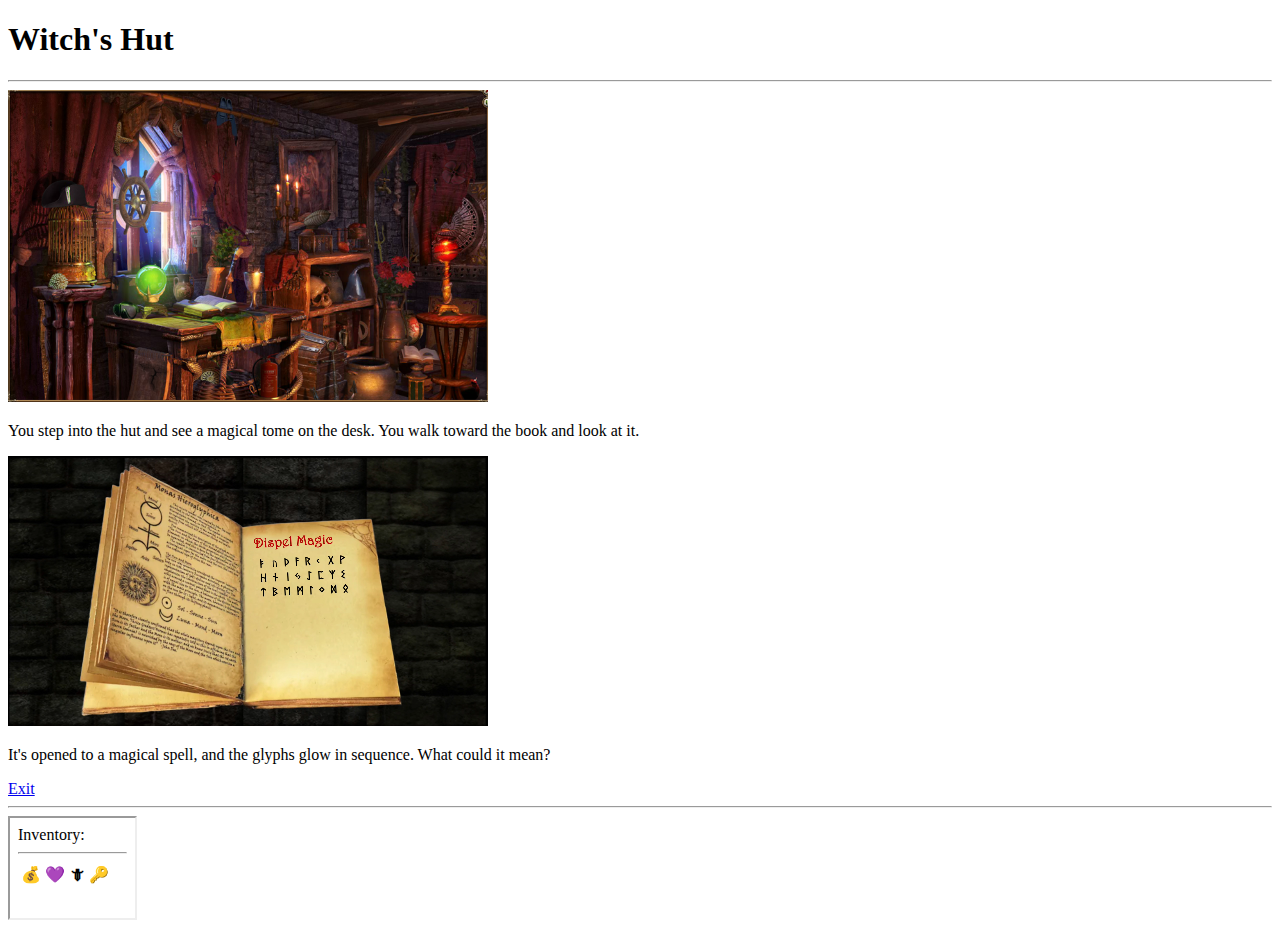
<file: labs/lab-01/hut-inside.html>
<!DOCTYPE html>
<html lang="en">

<head>
    <meta charset="UTF-8">
    <meta name="viewport" content="width=device-width, initial-scale=1.0">
    <title>Adventure Game</title>
    <link rel="icon" href="assets/dragon-logo.png" />
</head>

<body>
    <h1>Witch's Hut</h1>
    <hr>
    <img src='assets/witchhut-inside.png' width="480" />
    <p> You step into the hut and see a magical tome on the desk. You walk toward the book and look at it. </p>
    <video autoplay muted loop width=480>
        <source src="assets/Runic-Video.mp4">
    </video>
    <p> It's opened to a magical spell, and the glyphs glow in sequence. What could it mean? </p>
    <div> <a id='exit' href='hut.html'>Exit</a> </div>
    <hr>
    <iframe src='inventory.html' id=inventory height=100 width=125></iframe>
    <script>
        inventory.src += location.search;
        exit.href += location.search;
    </script>
</body>

</html>
</file>
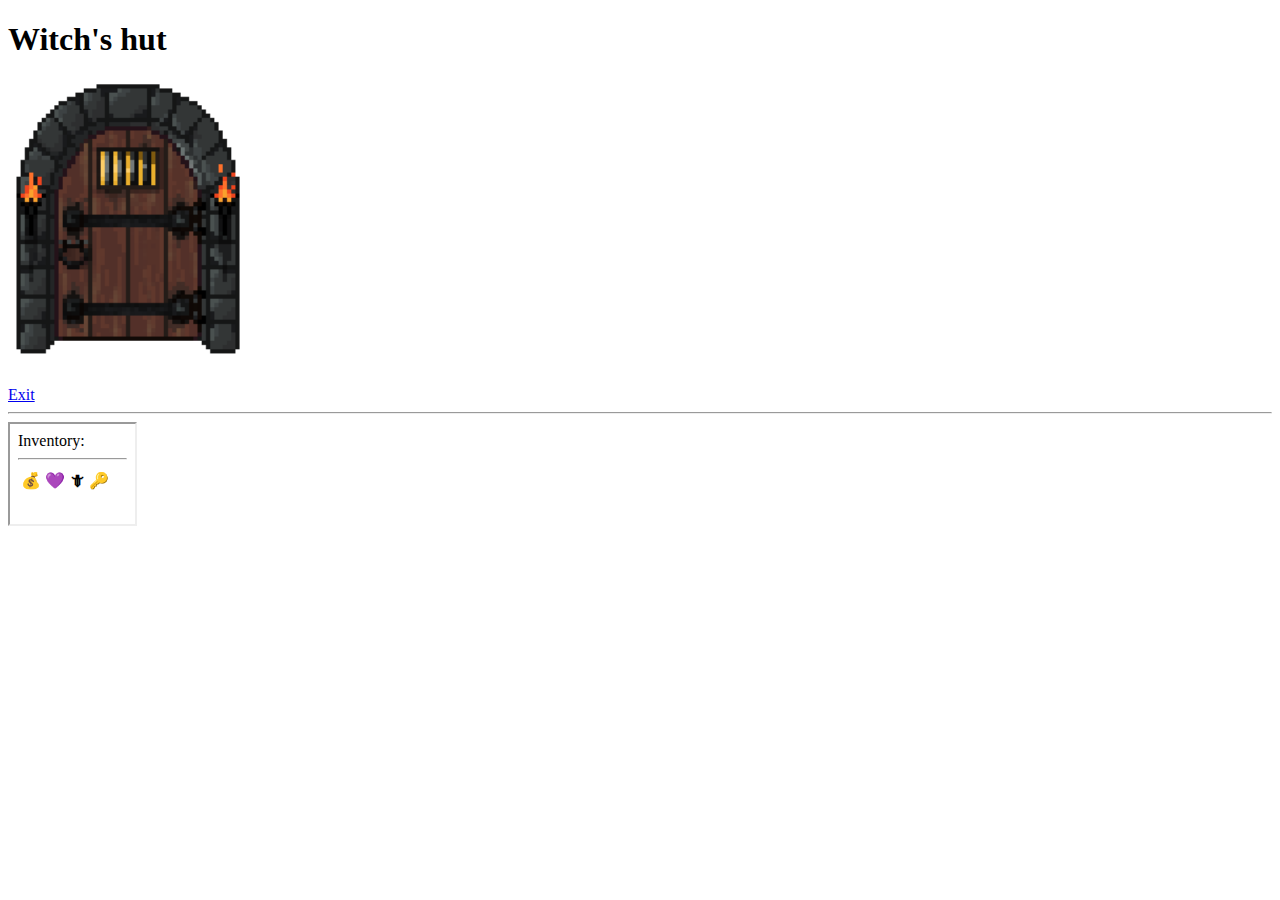
<file: labs/lab-01/hut.html>
<!DOCTYPE html>
<html lang="en">

<head>
    <meta charset="UTF-8">
    <meta name="viewport" content="width=device-width, initial-scale=1.0">
    <title>Adventure Game</title>
    <link rel="icon" href="assets/dragon-logo.png" />
</head>

<body>
    <h1>Witch's hut</h1>
    <a id='door' href='#'>
        <img id='doorImage' onclick='openDoor()' src='assets/Locked-Door.gif' width="240">
    </a>
    <p id='textbox'></p>
    <div> <a id='exit' href='swamp.html'>Exit</a> </div>
    <hr>
    <iframe src='inventory.html' id=inventory height=100 width=125></iframe>

    <script>
        inventory.src += location.search;
        exit.href += location.search;

        var queryString = new URLSearchParams(location.search);
        var key = +queryString.get("keys");

        function openDoor() {
            if (doorImage.src.includes('Open-Door')) {
                door.href = 'hut-inside.html?' + queryString;
            }
            else if (key > 0) {
                doorImage.src = 'assets/Open-Door.gif';
                textbox.innerHTML = 'The door unlocked, but the key broke apart.';
                queryString.set('keys', --key);
                inventory.src = 'inventory.html?' + queryString;
                exit.href = 'swamp.html?' + queryString;
            }
            else {
                textbox.innerHTML = 'The door is locked';
            }
        }
    </script>
</body>

</html>
</file>
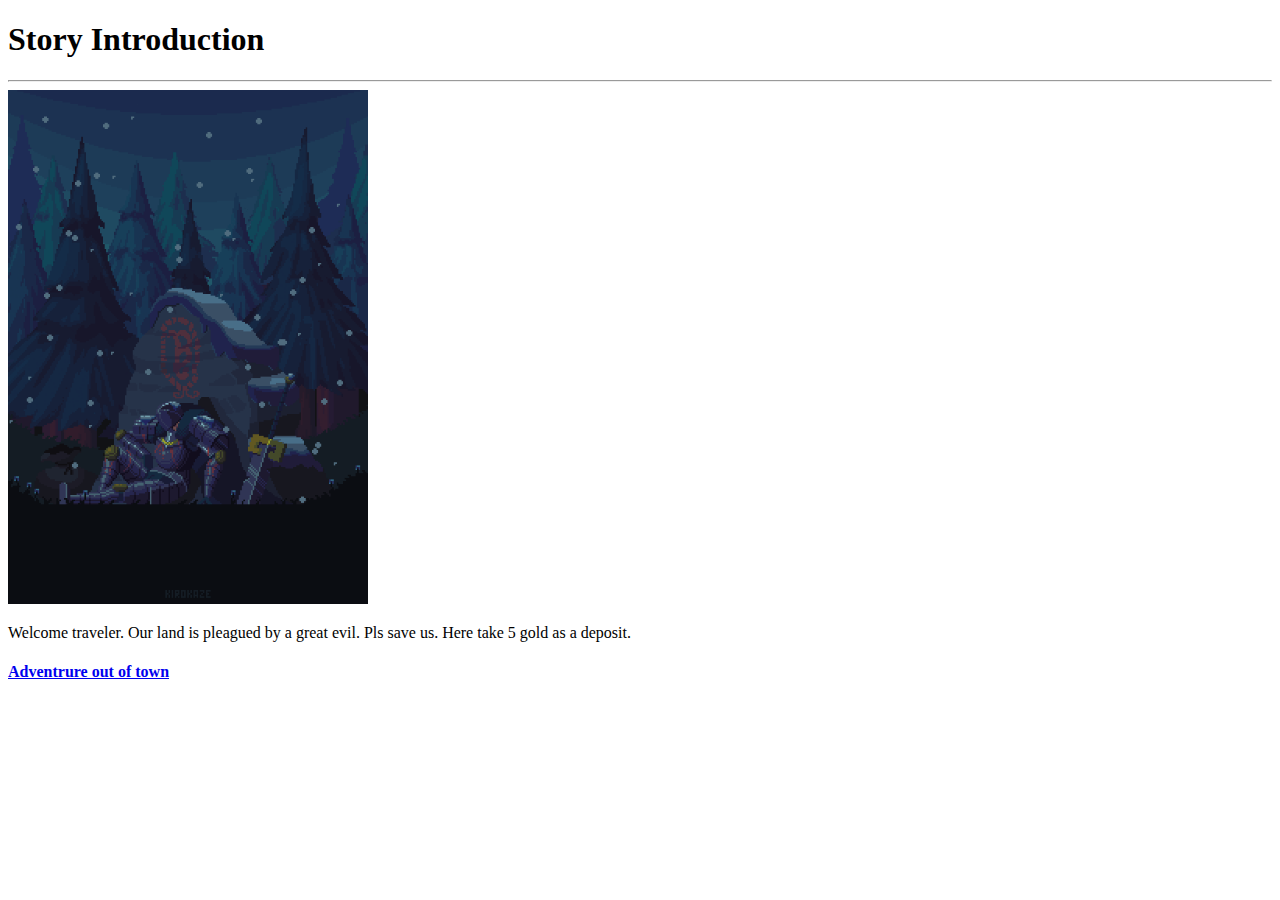
<file: labs/lab-01/intro.html>
<!DOCTYPE html>
<html lang="en">

<head>
    <meta charset="UTF-8">
    <meta name="viewport" content="width=device-width, initial-scale=1.0">
    <title>Adventure Game</title>
    <link rel="icon" href="assets/dragon-logo.png">
</head>

<body>
    <h1>Story Introduction</h1>
    <hr>
    <img src="assets/intro.gif" width="360">
    <p>Welcome traveler. Our land is pleagued by a great evil. Pls save us. Here take 5 gold as a deposit. </p>
    <h4>
        <a href='overworld.html?gp=5&hp=3&ap=1&keys=0'>Adventrure out of town</a>
    </h4>
</body>

</html>
</file>
<file: labs/lab-02/styles/styles.css>
/*This is the CSS for Lab 2: CSS Crash Course */
body {
    background-color: lightgray;
}

/* Goal 1: CSS Selectors */
.class-selector {
    text-align: right;
}

#id-selector {
    text-align: center;
}

/* Goal 2: CSS Colors */
.bg-white {
    background-color: rgb(255, 255, 255);
}

.bg-green {
    background-color: rgb(0, 255, 0);
}

.bg-red {
    background-color: rgb(255, 0, 0);
}

.bg-blue {
    background-color: rgb(0, 0, 255);
}

.bg-yellow {
    background-color: rgb(255, 255, 0);
}

.bg-dark {
    background-color: rgb(0, 0, 0);
}

.text-red {
    color: red;
}

.text-blue {
    color: blue;
}

.text-green {
    color: green;
}

.text-white {
    color: white;
}

/* Goal 3: CSS Fonts */
.bold {
    font-weight: bold;
}

.italic {
    font-style: italic;
}

.large-text {
    font-size: 22px;
}

.small-text {
    font-size: small;
}

.arial-font {
    font-family: 'Arial';
}

.bangers-font {
    font-family: 'Bangers';
}

/* Goal 4: CSS Spacing */
.outline {
    outline-width: 3px;
    outline-style: dashed;
    outline-color: red;
}

.border {
    border-width: 3px;
    border-style: solid;
    border-color: blue;
}

.padding {
    padding: 20px;
}

.margin {
    margin: 20px;
}

.container {
    width: 90%;
    margin: auto;
}

/* Goal 5: CSS Sizing */
.force-full-viewport {
    width: 100%;
    height: 100%;
}

.shrink-to-viewport {
    max-width: 100%;
    max-height: 100%;
}

/* Goal 6: CSS Backgrounds */
.background-image {
    background-image: url('../assets/bg-image.jpg');
}

.background-image-without-repeat {
    background-image: url('../assets/bg-image.jpg');
    background-repeat: no-repeat;
    background-position: center;
}

.background-image-fixed {
    background-image: url('../assets/400x100.png');
    background-attachment: fixed;
}

.background-gradient {
    background-image: linear-gradient(red, yellow);
}

/* Goal 7: CSS Customizations (to Default HTML Styles) */
a {
    text-decoration: none;
}

a:hover {
    color: red;
}

button:hover {
    background-color: red;
}

ul {
    list-style-image: url('../assets/list-item-image.png');
    list-style-position: inside;
}

table {
    border-collapse: collapse;
    width: 100%;
}

th,
td {
    text-align: center;
    padding: 5px;
}

tr:nth-child(even) {
    background-color: white;
}

tr:nth-child(odd) {
    background-color: silver;
}

th {
    background-color: green;
    color: white;
}

/* Goal 8: CSS Aligning with Flexbox */
.center {
    display: flex;
    justify-content: center;
}

.left {
    display: flex;
    justify-content: flex-start;
}

.right {
    display: flex;
    justify-content: flex-end;
}

.justify-space-between {
    display: flex;
    justify-content: space-between;
}

.justify-space-around {
    display: flex;
    justify-content: space-around;
}

.justify-space-evenly {
    display: flex;
    justify-content: space-evenly;
}

/* Goal 9: CSS Aligning with Gridview */
.grid-1col {
    display: grid;
    grid-template-columns: repeat(1, 1fr);
    grid-template-rows: auto;
    justify-items: center;
}

.grid-2col {
    display: grid;
    grid-template-columns: repeat(2, 1fr);
    grid-template-rows: auto;
    justify-items: center;
}

.grid-3col {
    display: grid;
    grid-template-columns: repeat(3, 1fr);
    grid-template-rows: auto;
    justify-items: center;
}
</file>
<file: labs/lab-07/styles/mvp.css>
/* Optional classless CSS; use your own if preferred */
</file>
